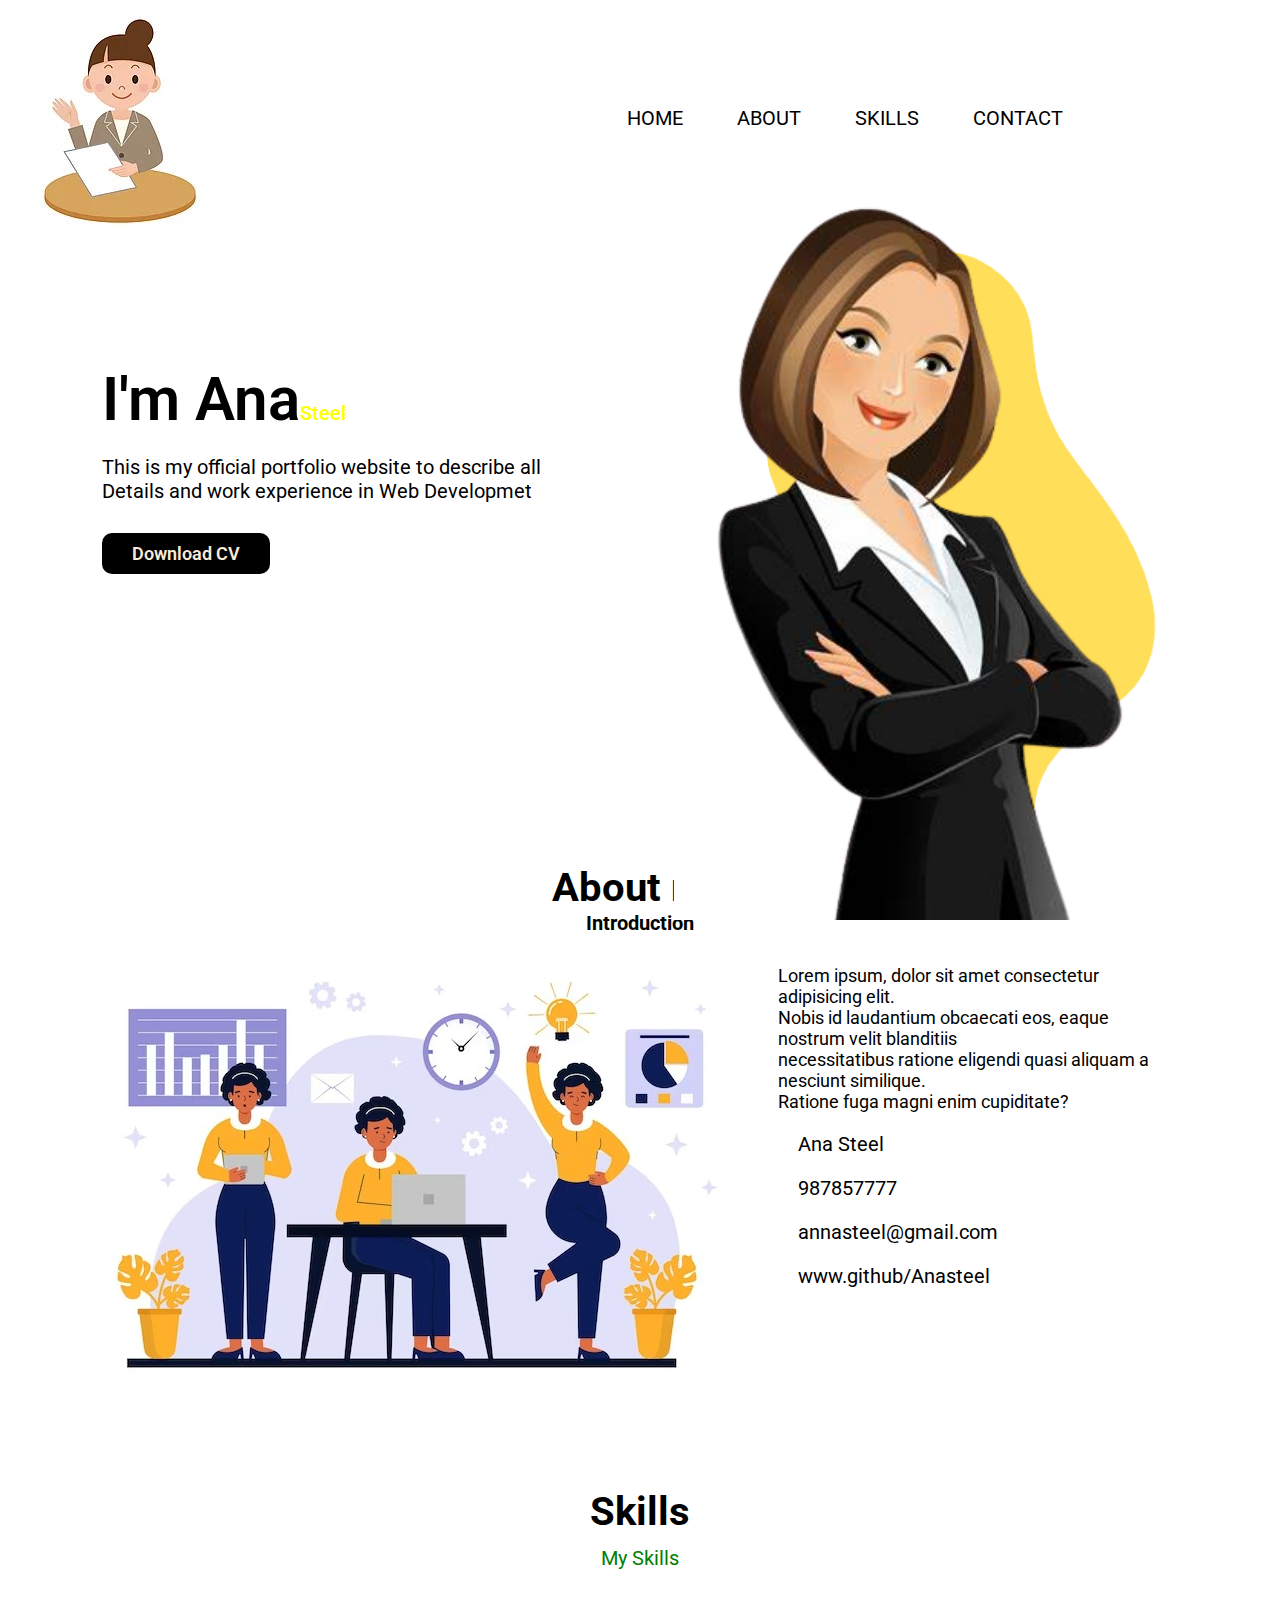
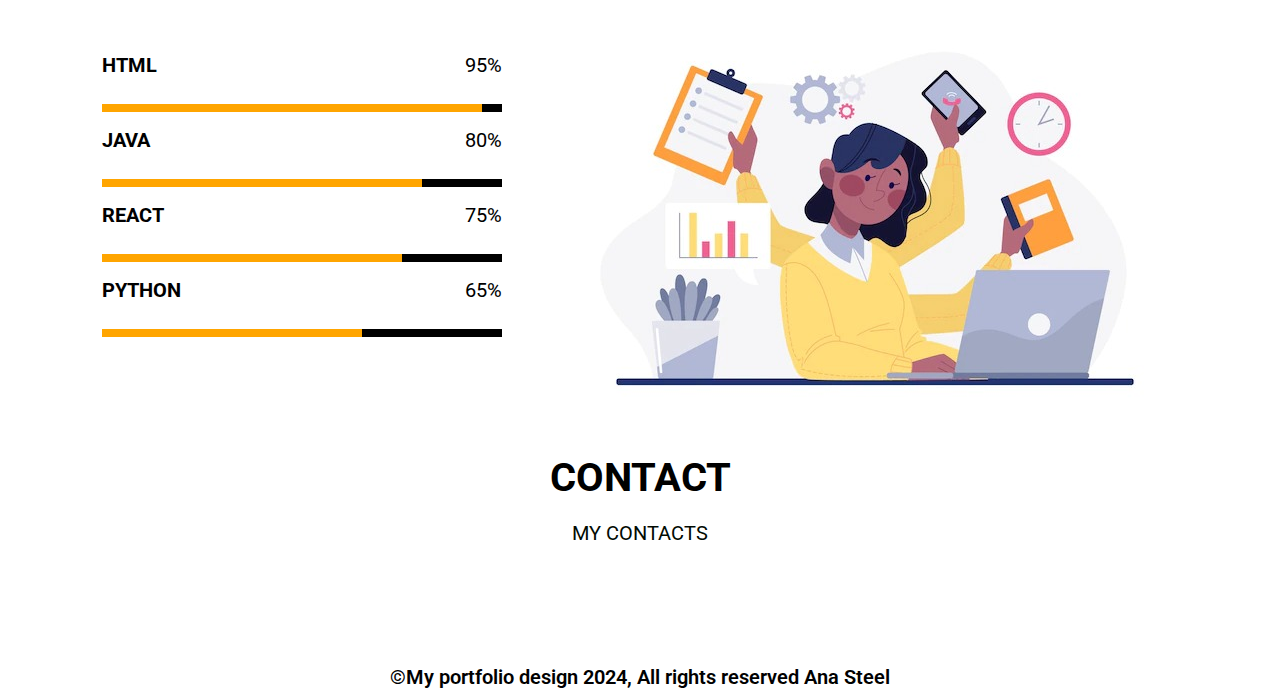
<file: index.html>
<!DOCTYPE html>
<html lang="en">

<head>

    <meta charset="UTF-8">
    <meta name="viewport" content="width=device-width, initial-scale=1.0">
    <title>PORTFOLIO</title>
    <link rel="stylesheet" href="style.css">
    <!-- font changing in nav bar using google fonts-->
    <link rel="preconnect" href="https://fonts.googleapis.com">
    <link rel="preconnect" href="https://fonts.gstatic.com" crossorigin>
    <link
        href="https://fonts.googleapis.com/css2?family=Roboto:ital,wght@0,100;0,300;0,400;0,500;0,700;0,900;1,100;1,300;1,400;1,500;1,700;1,900&family=Yuji+Mai&display=swap"
        rel="stylesheet">
    <!-- icon appear in browsing bar -->
    <link rel="icon"
        href="https://png.pngtree.com/png-vector/20190228/ourmid/pngtree-vector-portfolio-icon-png-image_711172.jpg">
    <!-- common link to use icon need for to take icon to appear like contact icon in annas profile need fontawesomecdn middle click to download -->
    <link rel="stylesheet" href="https://cdnjs.cloudflare.com/ajax/libs/font-awesome/6.7.1/css/all.min.css"
        integrity="sha512-5Hs3dF2AEPkpNAR7UiOHba+lRSJNeM2ECkwxUIxC1Q/FLycGTbNapWXB4tP889k5T5Ju8fs4b1P5z/iB4nMfSQ=="
        crossorigin="anonymous" referrerpolicy="no-referrer" />
</head>

<body>
    <!-- parent divinte akath venam oro bhagavum assign cheyan -->
    <div class="container">
        <div class="nav">
            <img src="./asset/person.jpg" alt="">
            <!-- unordered list -->
            <ul>
                <li><a href="#home" class="link">HOME</li></a>
                <li><a href="#about" class="link">ABOUT</li></a>
                <li><a href="#skill" class="link">SKILLS</li></a>
                <li><a href="#contact" class="link">CONTACT</li></a>
            </ul>


        </div>
        <!-- making left part of the home in this div -->
        <!-- to make part home about we use section for readability -->

        <section id="home">
            <div class="body">
                <h1 style="font-size: 60px;font-weight: 600;">I'm Ana<span style="color: yellow;">Steel</span> </h1>
                <p>This is my official portfolio website to describe all<br> Details and work experience in Web
                    Developmet</p>
                <!-- target use to run the pdf in other page -->
                <a href="./asset/dummy.pdf" target="_blank">Download CV</a>
            </div>
            <!-- common property apply cheyan imagegroup -->
            <!-- id different inorder to hover girl image -->
            <!-- making right part of the home page  -->
            <div class="images">

                <img src="./asset/shapepng.png" alt="" class="Imagegroup" id="shape">
                <img src="./asset/girlpng.png" alt="" class="Imagegroup" id="girl">

            </div>
        </section>
        <!-- section oru id paranjh kodukanam -->
        <section id="about">
            <div class="heading">
                <h1>About me</h1>
                <h4 style="color: rgb(0, 4, 0);">Introduction</h4>
            </div>
            <!-- for image in thecontainer -->
            <!-- display grid use properly arrange image and content -->
            <div class="about_container">
                <div class="about_img">
                    <img src="./asset/three person.jpg" alt="">
                </div>

                <div class="about_content">
                    <p>
                        Lorem ipsum, dolor sit amet consectetur adipisicing elit.<br>
                        Nobis id laudantium obcaecati eos, eaque nostrum velit blanditiis <br>
                        necessitatibus ratione eligendi quasi aliquam a nesciunt similique. <br>
                        Ratione fuga magni enim cupiditate? <br>
                    </p>
                    <!-- need for to take icon to appear like contact icon in annas profile need fontawesome middle click to download -->
                    <!-- <i class="fa-solid fa-user"></i> -->


                    <div class="information">
                        <div class="info_box">
                            <!-- i/span all are inline tag  nere thanne varum-->
                            <i class="fa-solid fa-user"></i>
                            <span>Ana Steel</span>
                        </div>
                        <div class="info_box">
                            <i class="fa-solid fa-phone"></i>
                            <span>987857777</span>

                        </div>
                        <div class="info_box">
                            <i class="fa-solid fa-envelope"></i>
                            <span>annasteel@gmail.com</span>

                        </div>
                        <div class="info_box">
                            <i class="fa-brands fa-github"></i>
                            <span>www.github/Anasteel</span>

                        </div>

                    </div>
        </section>
        <!-- this is for skill section -->
        <section id="skill">
            <div class="heading">
                <h1>Skills</h1>
                <p style="color:green">My Skills</p>

            </div>
            <div class="skill-container">
                <div class="progress">
                    <div class="bar-container">
                        <h3>HTML</h3>
                        <span>95%</span>
                        <div class="bar"></div>
                        <div class="bar html-bar"></div>
                        <!-- bar property will get to bar html bar -->

                    </div>
                    <div class="bar-container">
                        <h3>JAVA</h3>
                        <span>80%</span>
                        <div class="bar"></div>
                        <div class="bar java-bar"></div>
                        <!-- bar property will get to bar html bar -->

                    </div>
                    <div class="bar-container">
                        <h3>REACT</h3>
                        <span>75%</span>
                        <div class="bar"></div>
                        <div class="bar react-bar"></div>
                        <!-- bar property will get to bar html bar -->

                    </div>
                    <div class="bar-container">
                        <h3>PYTHON</h3>
                        <span>65%</span>
                        <div class="bar"></div>
                        <div class="bar python-bar"></div>
                        <!-- bar property will get to bar html bar -->

                    </div>
                </div>
                <div class="skill-image">
                    <img src="./asset/gadgets.jpg" alt="">
                </div>
            </div>

        </section>

        <!-- section for contact  -->

        <section id="contact">
            <!-- class provide for heading for separate styling-->
            <div class="heading">
                <h1 style="padding-bottom: 20px;">CONTACT</h1>
                <span style="color: rgb(1, 10, 1);">MY CONTACTS</span>
            </div>
            <!-- class provide for icon-set headingnte thazhathek iraki style cheyan ee class ie icon-set also can style icon-set akathullath -->

            <div class="icon-set">
                <div class="icon">
                    <a href=""><i class="fa-brands fa-twitter"></i></a>

                </div>
                <div class="icon1">
                    <a href=""><i class="fa-brands fa-instagram"></i></a>

                </div>

                <div class="icon">
                    <a href=""> <i class="fa-brands fa-facebook"></i></a>

                </div>
                <div class="icon">
                    <a href=""> <i class="fa-brands fa-github"></i></a>

                </div>
                <div class="icon">
                    <a href=""><i class="fa-solid fa-link"></i></a>

                </div>
            </div>

            <footer>
                <p id="footer">&copy;My portfolio design 2024, All rights reserved Ana Steel</p>
            </footer>






    </div>
    </section>
    </div>
</body>

</html>
</file>
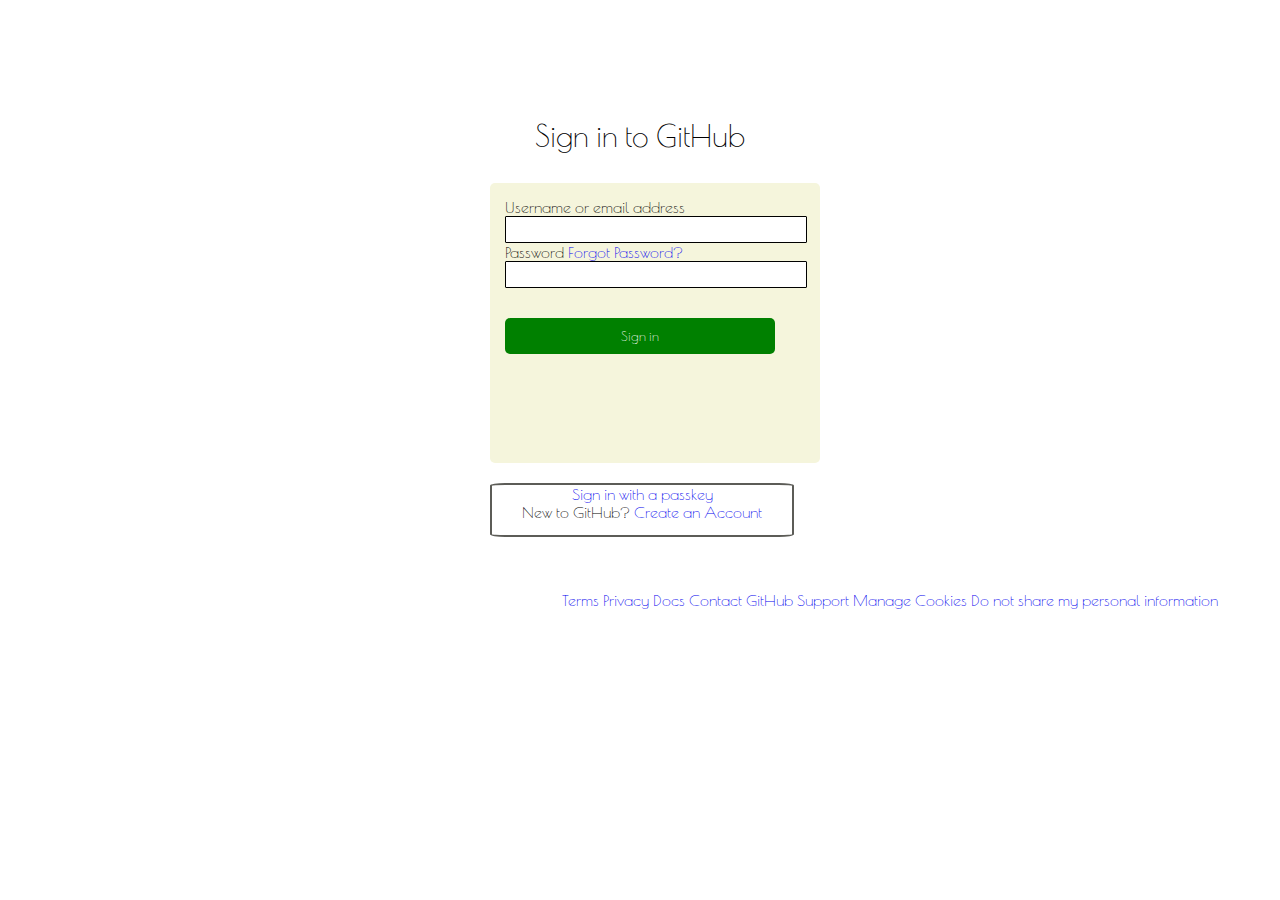
<file: Gitdummy/index.html>
<!DOCTYPE html>
<html lang="en">

<head>
    <meta charset="UTF-8">
    <meta name="viewport" content="width=device-width, initial-scale=1.0">
    <title>Document</title>
    <!-- puchede padam kitam font  -->
    <link rel="stylesheet" href="https://cdnjs.cloudflare.com/ajax/libs/font-awesome/6.7.1/css/all.min.css" integrity="sha512-5Hs3dF2AEPkpNAR7UiOHba+lRSJNeM2ECkwxUIxC1Q/FLycGTbNapWXB4tP889k5T5Ju8fs4b1P5z/iB4nMfSQ==" crossorigin="anonymous" referrerpolicy="no-referrer" />
    <link rel="stylesheet" href="style.css">
    <!-- need to sign into hub font changing  -->
    <link rel="preconnect" href="https://fonts.googleapis.com">
    <link rel="preconnect" href="https://fonts.gstatic.com" crossorigin>
    <link href="https://fonts.googleapis.com/css2?family=Poiret+One&family=Roboto:ital,wght@0,100;0,300;0,400;0,500;0,700;0,900;1,100;1,300;1,400;1,500;1,700;1,900&family=Yuji+Mai&display=swap"
        rel="stylesheet">

</head>

<body>

    <div class="container">
        <div class="icon">
            <i class="fa-brands fa-github"></i><br>
            <span>Sign in to GitHub</span>
        </div>
        <section id="body">
            <form action="">

                <div class="user">
                    <label for="Username">Username or email address</label>
                </div>
                <div> 
                    <input type="text" name="user" class="text" name="text">
                </div>
                <div class="password">

                    <div class="pass">
                        <label for="">Password</label>
                    </div>
                    <div class="pass">
                        <a href="#" style="text-decoration: none;">Forgot Password?</a>
                    </div>
                </div>

                <div class="passtext">
                    <input type="text" name="pass" class="text" required>
                </div>

                


               
                <button type="submit">Sign in</button>
            </form>    
        </section>     
        <section>
            <div class="pass1">
                <a href="#" style="text-decoration: none;">Sign in with a passkey</a>
                <p>New to GitHub? <a href="#" style="text-decoration: none;">Create an Account</a></p>
               </div>
        </section>
        <section>
            <div class="list">
                <ul>
                    <li><a href="#" style="text-decoration: none;">Terms</a></li>
                    <li><a href="#"  style="text-decoration:none;">Privacy</a></li>
                    <li><a href="#"  style="text-decoration:none;">Docs</a></li>
                    <li><a href="#"  style="text-decoration:none;">Contact</a></li>
                    <li><a href="#"  style="text-decoration:none;">GitHub</a></li>
                    <li><a href="#"  style="text-decoration:none;">Support</a></li>
                    <li><a href="#"  style="text-decoration:none;">Manage</a></li>
                    <li><a href="#"  style="text-decoration:none;">Cookies</a></li>
                    <li><a href="#"  style="text-decoration:none;">Do not share my personal information</a></li>
        
                </ul>
        
        
            </div>
        </section>
    </div>
     
</body>

</html>
</file>
<file: style.css>
/* (* is an universal selector as it applicable global style to an fully html page */

*
{
   padding:0px; 
   margin: 0px;
   /* styling font of nav bar over here  like home about font using google fonts */
   font-family: "Roboto", sans-serif;
   
  
   
}

.container
{
    width:100%;
    position:relative;
    /* we can change lastly the image height upto screen */
    height:100vh;

}
.nav
{
    width:85%;
    /* image and nav bar distance adjusting with flex in index page */
    display:flex;
    justify-content: space-between;
    align-items: center;
    
    
}


/* use inline proprty to style nav bar */
 ul li{
    margin-top: 20px;
    /*  to arrange the nav bars like home about in an straight line */
    display:inline;
    margin: 10px 25px;
}

.link
{
    font-size:20px;
    text-decoration: none;
    color:black;
    
}
/* its an additional feature making more attractive bar like navbar  */
.link:hover{
    color: blueviolet;
    
}

.body
{
    margin-left: 8%;
    margin-top:10%;
}

.body p{
    margin-top: 20px;
    font-size: 20px;
    margin-bottom:40px ;
}
/* to make download cv link in round shape */
.body a{
    /* text decoration use to avoid underline of link */

    text-decoration: none;
    background-color: black;
    color: antiquewhite;
    padding: 10px 30px;
    border-radius: 10px;
    font-size: 18px;
    font-weight: 600;
}

.images
{
    width: 45%;
    height:80%;
    /* while using postion: absolute we have to use position :relative in container ie parent div container */
    position: absolute;
    /* absolute koduthal right top paranjh kodukanam */
    right: 30px;
    top: 200px;
    background-color: white;
}

/* imagine ullil ketanam so we provide imagegroup */

.Imagegroup
{
    position:absolute;
    height:100%;
    bottom: 0px;
    left: 50%;
    transform: translate(-50%);
    transition: bottom 1s,left 2s;
}
/* rand imagilum girl leftil maranam  bottom thinnum maranam girl */
.images:hover #shape{
    bottom: 70px;
}
/* # indicating unique id */

.images:hover #girl {
    left: 40%;
}



.heading{
    margin-top: 20px;
    text-align: center;
    /* margin bottom used to thazhek nikkan */
    margin-bottom: 30px;
    font-size:20px;
}


.about_container{

    display: grid;
    grid-template-columns: repeat(2,1fr);
    gap: 50px;

}
.about_content p
{
   font-size: 18px; 
}

#about
{
    margin: 20% 8% 0px 8%;
    margin-top: 300px;
}

.information{
    margin-top: 20px;
}

.info_box
{
    margin-bottom: 20px;
    font-size: 20px;
}

/* call symbol athinte content idaykulla space */
.info_box span{
    margin-left: 20px;
}



/* flex used in contacts to make it centre if justify-content horizontantally align items vertically orumich koduthal nadukayit vannolum */

.icon-set
{
    display:flex;
    align-items: center;
    justify-content: center;
    /* margin top headinnn content kurach thazhathek irakkam content */
    margin-top: 3px;
   

}

.icon{

    height:50px;
    width:50px;
    display: flex;
    align-items: center;
    justify-content: center;
    
     /* orange  vattam round aayit varan aayit iconil my contcts */
    border-radius: 50%;
}
.icon1{

    height:50px;
    width:50px;
    display: flex;
    align-items: center;
    justify-content: center;
    
     /* orange  vattam round aayit varan aayit iconil my contcts */
    border-radius: 50%;
    
}


.icon1 i
{
    font-size: 30px;
    color: rgb(179, 14, 115);
}


.icon i
{
    font-size: 30px;
    color: black;
}

/* hover use to make change only after we can see mouse click */
.icon:hover 
{
    /* it is used to mixture color use background-image  animation only work with keyframe*/
background-image: linear-gradient(red,blue);
animation:shake 0.75s;
}



.icon1:hover
{
    background-image: linear-gradient(white,purple);
}

@keyframes shake {
    10%
    {
        transform: rotate(15deg);
    }
    20%
    {
        transform: rotate(-15deg);
    }
    30%
    {
        transform: rotate(15deg) ;

    }
    40%
    {
        transform:rotate(-15deg) ;
    }
}



#footer
{
    font-size: 20px;
    text-align: center;
    font-weight: 600;
    margin: 40px;
}


.heading p{
    margin-top: 1%;
}

#skill
{
    margin:8% 8% 0px 8%;
}
.skill-container
{
    display: grid;
    grid-template-columns: repeat(2,1fr);
    column-gap: 50px;
    margin-top: 4%;
    
}
 

.bar-container
{
    display:flex;
    justify-content: space-between;
    align-items: center;
    position: relative;
    margin-bottom: 1rem;
}

.bar-container h3,span{
    font-size: 20px;
    font-weight: 600px;
    margin-bottom: 35px;
    

}

/* picture oppam graph varan
 */
 .progress
 {
    margin-top:10%;
 }

.bar
{
    width:100%;
    height: 8px;
    background-color: black;
    /* position absolute aakan position relative kudit kodukanam */
    position: absolute;  
    bottom: 0px;
    
}

.html-bar
{
    width: 95%;
    background-color: orange;
    

}

.java-bar
{
    width:80%;
    background-color: orange;
}
.react-bar
{
    width:75%;
    background-color: orange;
}
.python-bar
{
    width:65%;
    background-color: orange;
}
</file>
<file: Gitdummy/style.css>
*
{
        font-family: "Poiret One", sans-serif;
     
        padding: 0px; 
        margin: 0px;
}
body
{
    display: flex;
    justify-content: center;
    align-items: center;
    padding:100px;
   
    
    
    


}

/* pucha centre cheyan */
.icon i
{
    
    
    font-size: 80px;
    display:flex;
    align-items: center;
    justify-content: center ;

}


/* ith sign into github center cheyan */
.icon span

{

    
    display:flex;
    align-items: center;
    justify-content: center ;
    font-size: 30px;
    margin-bottom: 10%;
    /* text-align: center; */

}



#body
{
  
    width: 300px;
    height: 250px;
    background-color: beige;
  
    padding:5%; 
    font-size: 20;
    border:1 px solid blue;
    border-radius: 5px;
    
}

.text{

    /* margin-left: 20px;
    margin-top: 5px; */
    width: 100%;
    height:25px;
      /* display: flex;
      flex:left; */
    border: 1px solid black;
    border-radius: 1px;
}

.pass
{
    display:inline;
    padding: bottom;

}




  
  /* Styling for the last link */
  #content2 {
    display: flex;
    justify-content: center;
    margin-top: 20px; /* Adjust spacing between the button and the link */
  }
  
  .pass1
  {
      display:inline;
      padding: bottom;
  
  }

  /* .bodybox{
    padding:10px;
    border: 1px solid;
    border-radius: 3%;


  } */

  button
  {
    margin-top: 30px;
    height:30 px;
    width: 270px;
    background-color: green;
    color:white;
    padding:10px;
    border: none;
    border-radius: 5px;
    cursor: pointer;
    
  }

  button:hover
  {
    background-color: lightgreen;
  }


  .pass1
  {
    width: 300px;
    height: 50px;
    position: absolute;
    border: 2px solid rgb(92, 92, 87);
    background-color: transparent;
    margin-top: 20px;
    margin-bottom: 10px;
    text-align: center;
    border-radius: 5%;    
  }

  ul li
  {
    display: inline;
  }

  .list{

    width:800px;
    height:50px;
    position: absolute;
    margin-right: 50px;
    margin-top:10% ;
    text-align: center;

  }
</file>
